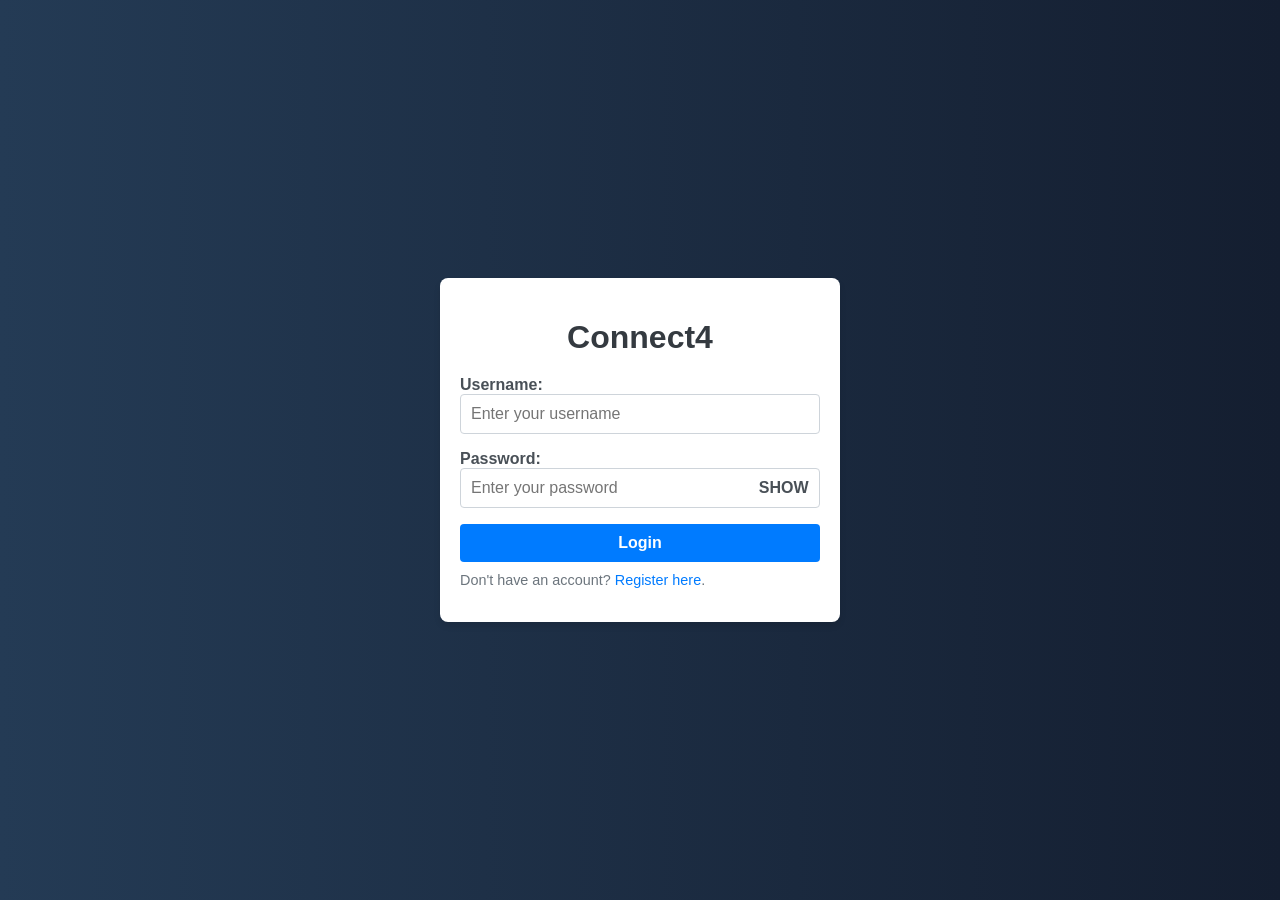
<file: wwwroot/index.html>
<!DOCTYPE html>
<html lang="en">
<head>
  <meta charset="UTF-8">
  <meta name="viewport" content="width=device-width, initial-scale=1.0">
  <title>Connect4</title>
  <link rel="stylesheet" href="./style.css">
  <link rel="stylesheet" href="./Styles/resMessage.css">
  <script src="./config.js"></script>
</head>
<body>
  <main>
    <h1>Connect4</h1>
    <div class="form-container">
      <form method="POST" id="loginForm">
        <!-- Username -->
        <div>
          <label for="username">Username:</label>
        </div>
        <input 
          type="text" 
          name="username" 
          id="username" 
          placeholder="Enter your username" 
          autocomplete="username" 
          required 
          aria-required="true"
          tabindex="1"
        >

        <!-- Password -->
        <div>
          <label for="password">Password:</label>
        </div>
        <div id="password_field">

          <input 
          type="password" 
          name="password" 
          id="password" 
          placeholder="Enter your password" 
          required 
          aria-required="true"
          tabindex="2"
          >
          <div id="toggle_password">
            <input id="check1" class="check" type="checkbox" tabindex="-1">
            <label for="check1" id="toggle">SHOW</label>
          </div>
        </div>

        <!-- Login button -->
        <button type="submit" tabindex="3">Login</button>
        
        <!-- Link to register -->
        <p>
          Don't have an account? 
          <a href="/register">Register here</a>.
        </p>
      </form>
    </div>
  </main>

  <div id="responseMessage" class="response"></div>
  <script src="./index.js"></script>
</body>
</html>
</file>
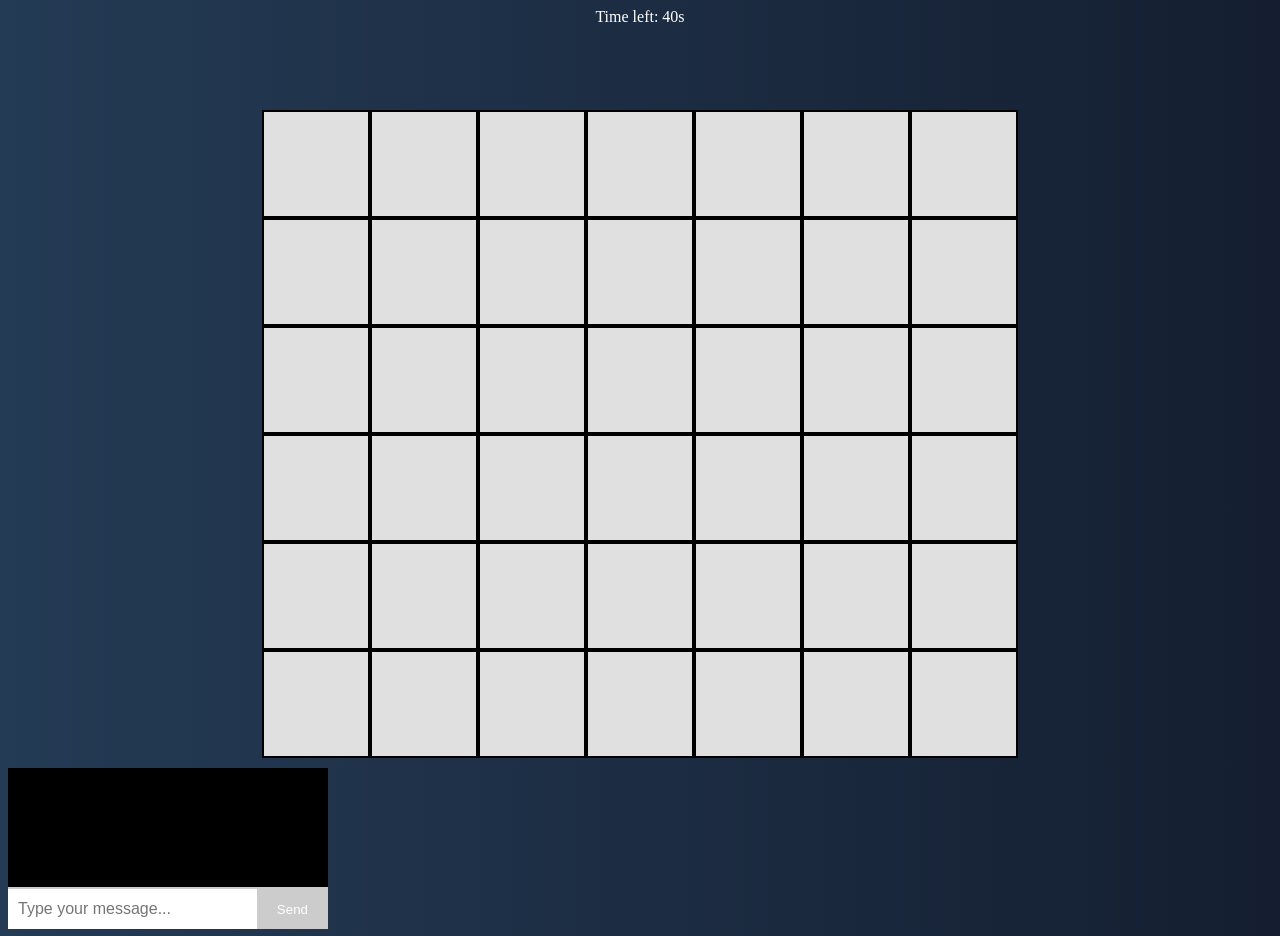
<file: wwwroot/Pages/game.html>
<!DOCTYPE html>
<html lang="en">
<head>
  <meta charset="UTF-8">
  <meta name="viewport" content="width=device-width, initial-scale=1.0">
  <title>Connect4 - Game</title>
  <link rel="stylesheet" href="../Styles/game.css">
  <script src="../config.js"></script>
</head>
<body>
  <div class="players">
    <p id="player1"></p>
    <div id="timer">
    Time left: <span id="timer-value">40</span>s
  </div>
    <p id="player2"></p>
  </div>
  <div id="board"></div>

  <!-- Game End popup -->
  <div id="gameResultPopup" class="popup hidden">
    <div class="popup-content">
      <h2 id="popupTitle"></h2>
      <p id="popupMessage"></p>
      <div id="account_updates"></div>
      <button id="closePopupButton">Close</button>
    </div>
  </div>

  <!-- Chat -->
  <div id="chat-container">
    <div id="messages"></div>
    <form id="chat-input">
      <input type="text" id="message" placeholder="Type your message..." autocomplete="off" />
      <button type="submit" id="send-btn" disabled>Send</button>
    </form>
  </div>
  <script src="../Scripts/game.js"></script>
</body>
</html>
</file>
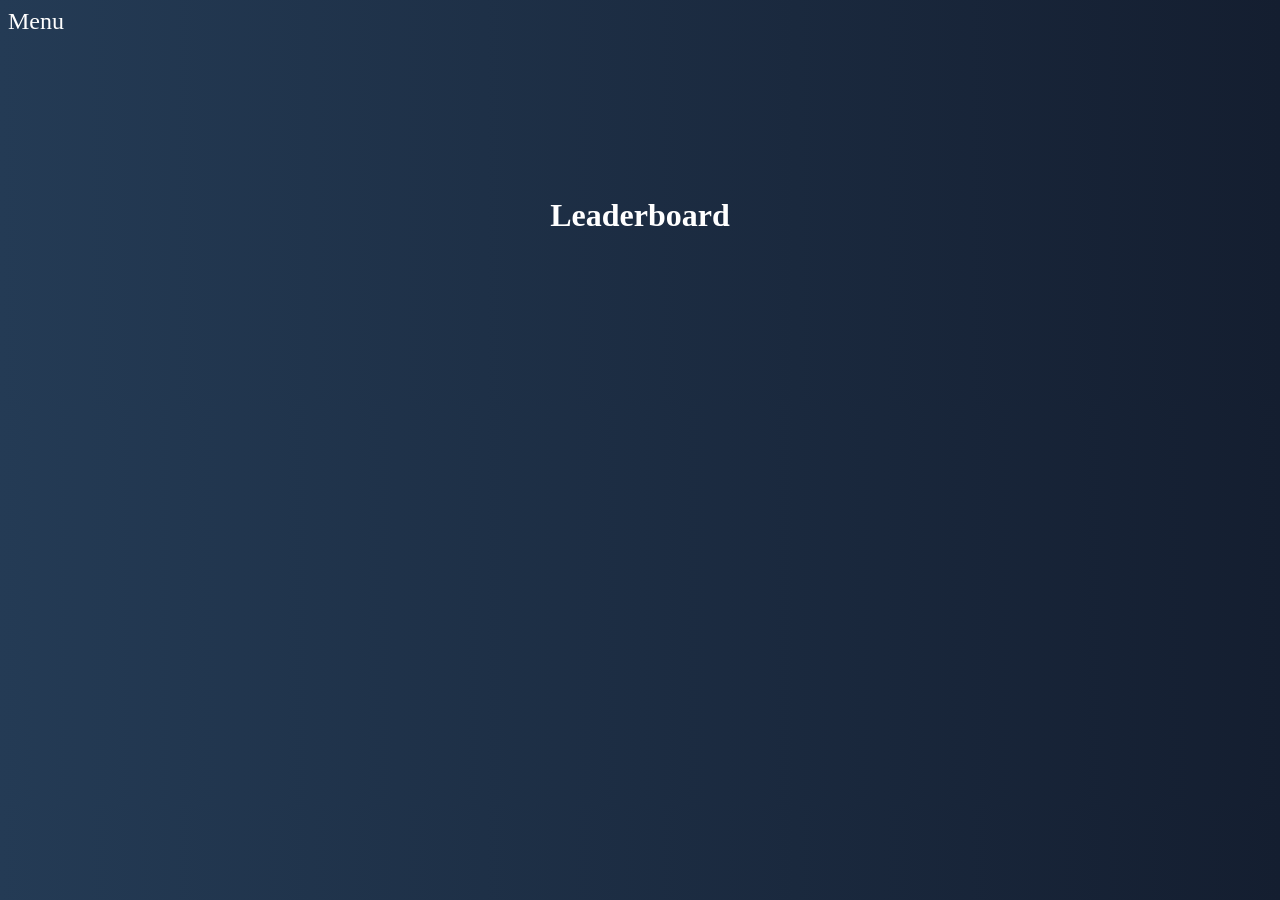
<file: wwwroot/Pages/leaderboard.html>
<!DOCTYPE html>
<html lang="en">
<head>
  <meta charset="UTF-8">
  <meta name="viewport" content="width=device-width, initial-scale=1.0">
  <title>Connect4 - Leaderboard</title>
  <link rel="stylesheet" href="../Styles/leaderboard.css">
  <script src="../config.js"></script>
</head>
<body>
  <a id="menu">Menu</a>
  <main>
    <div id="leaderboard_container">
      <h1>Leaderboard</h1>
      <h2 id="1st"></h2>
      <h3 id="2nd"></h3>
      <h4 id="3rd"></h4>
    </div>
  </main>
  <div id="responseMessage" class="response"></div>
  <script type="module" src="../Scripts/leaderboard.js"></script>
</body>
</html>
</file>
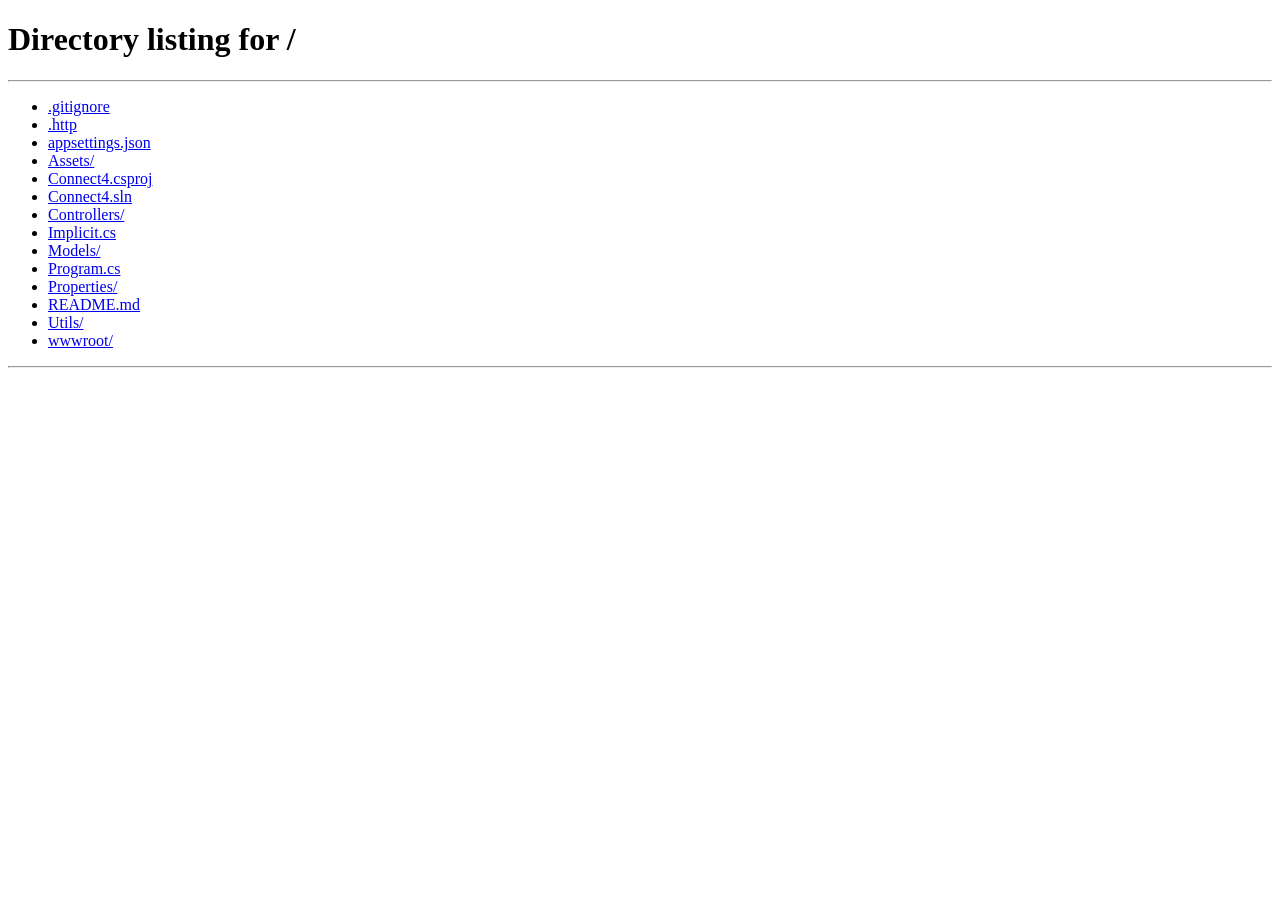
<file: wwwroot/Pages/menu.html>
<!DOCTYPE html>
<html lang="en">
  <head>
    <meta charset="UTF-8" />
    <meta name="viewport" content="width=device-width, initial-scale=1.0" />
    <title>Connect4 - Menu</title>
    <link rel="stylesheet" href="../Styles/menu.css" />
    <link rel="stylesheet" href="../Styles/resMessage.css">
    <script src="../config.js"></script>
  </head>
  <body>
    <nav>
      <div id="nav_links">
        <div class="dropdown">
          <a href="#" class="dropdown-header">
            <img id="avatar" width="64" />
            <span id="username">Username</span>
          </a>
          <div class="dropdown-content">
            <a href="/profile">Profile</a>
            <button id="logout-btn">Logout</button>
          </div>
        </div>
        <div>
          <a href="/shop"><p>SHOP</p></a>
        </div>
        <div>
          <a href="/leaderboard"><p>LEADERBOARD</p></a>
        </div>
      </div>
      <div id="balance">
        <p id="coins"></p>
        <div>
          <!-- Freepik, Icon by Yoteyo -->
          <img src="../Assets/Icons/coins.png" width="48px" alt="coins" />
        </div>
      </div>
    </nav>
    <main>
      <p id="queue_message"></p>
      <button type="button" id="find_match">Find Match</button>
    </main>
    <div id="responseMessage"></div>

    <script type="module" src="../Scripts/menu.js"></script>
  </body>
</html>
</file>
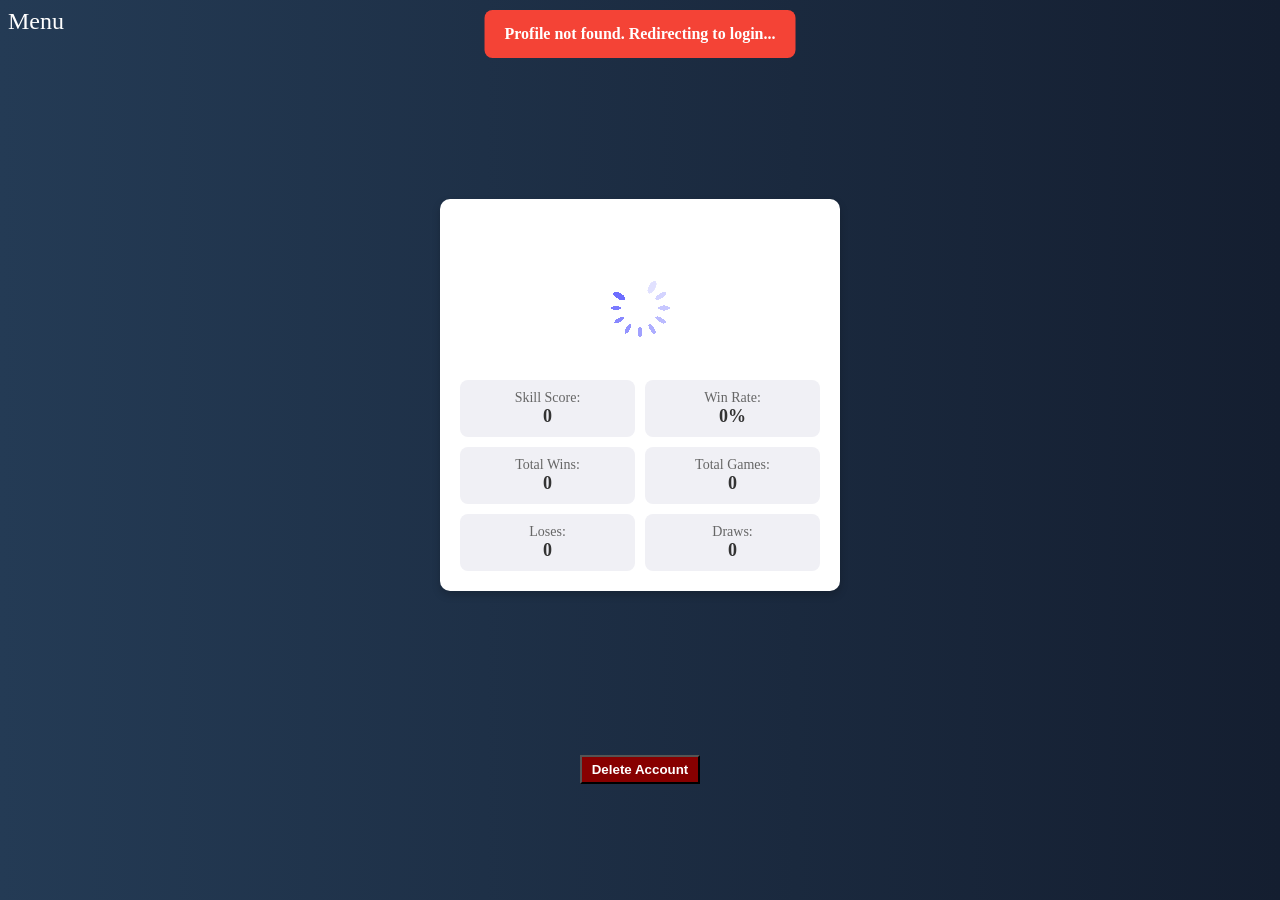
<file: wwwroot/Pages/profile.html>
<!DOCTYPE html>
<html lang="en">
<head>
  <meta charset="UTF-8">
  <meta name="viewport" content="width=device-width, initial-scale=1.0">
  <title>Connect4 - Profile</title>
  <link rel="stylesheet" href="../Styles/profile.css">
  <link rel="stylesheet" href="../Styles/resMessage.css">
  <script src="../config.js"></script>
</head>
<body>
  <a id="menu">Menu</a>
  <main>

    <div class="profile-container">
      <h1 id="username"></h1>
      <div id="avatar_container">
        <img id="avatar_img">
      </div>
      <div class="stats">
        <div class="stat-row">
          <div class="stat">
            <span class="label">Skill Score:</span>
            <span id="skill-score" class="value">0</span>
          </div>
          <div class="stat">
            <span class="label">Win Rate:</span>
            <span id="winrate" class="value">0%</span>
          </div>
        </div>
        <div class="stat-row">
          <div class="stat">
            <span class="label">Total Wins:</span>
            <span id="total-wins" class="value">0</span>
          </div>
          <div class="stat">
            <span class="label">Total Games:</span>
            <span id="total-games" class="value">0</span>
          </div>
        </div>
        <div class="stat-row">
          <div class="stat">
            <span class="label">Loses:</span>
            <span id="loses" class="value">0</span>
          </div>
          <div class="stat">
            <span class="label">Draws:</span>
            <span id="total-draws" class="value">0</span>
          </div>
        </div>
      </div>
    </div>
  </main>
  <button id="delete_account">Delete Account</button>
  <div id="responseMessage"></div>
  <script type="module" src="../Scripts/profile.js"></script>
</body>
</html>
</file>
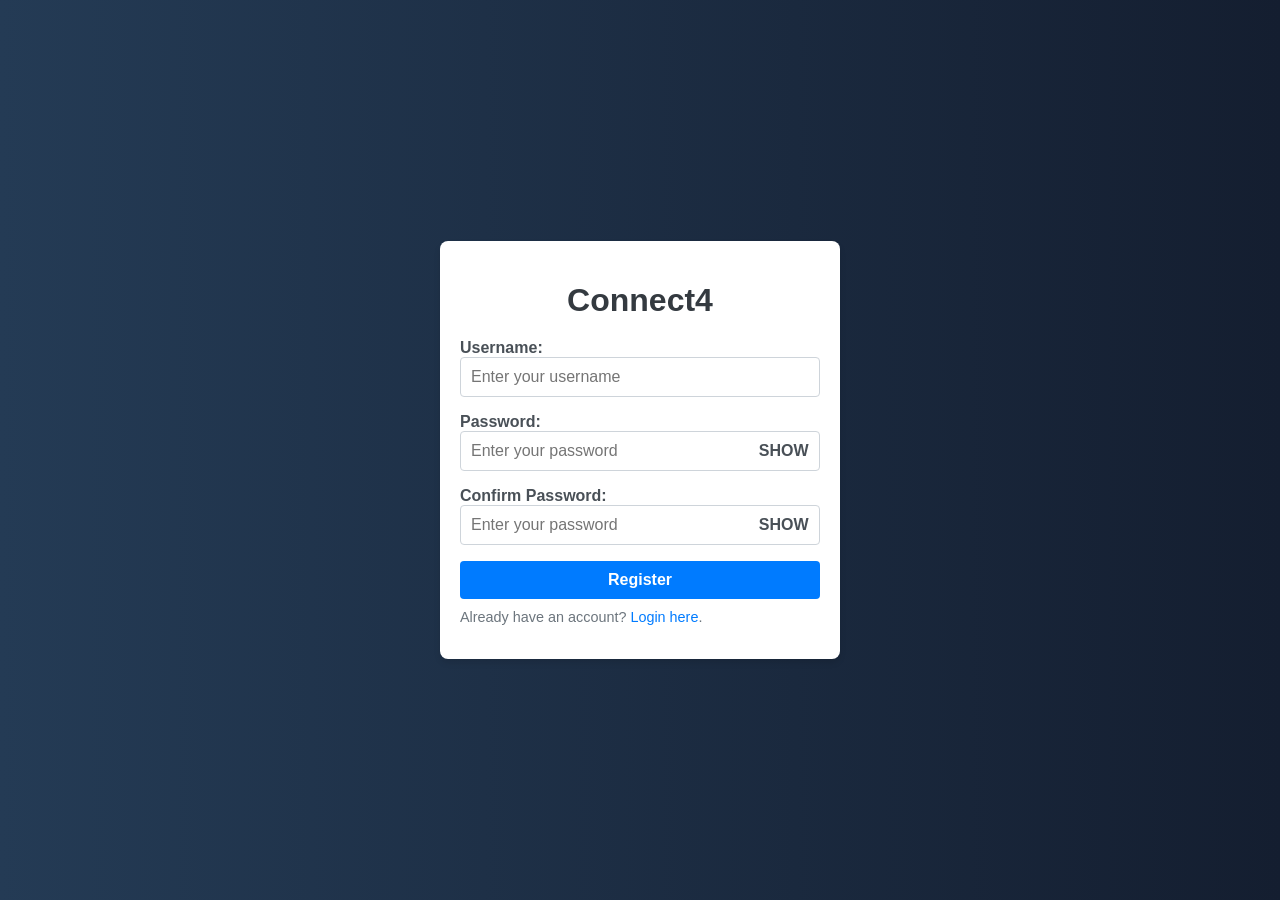
<file: wwwroot/Pages/register.html>
<!DOCTYPE html>
<html lang="en">
<head>
  <meta charset="UTF-8">
  <meta name="viewport" content="width=device-width, initial-scale=1.0">
  <title>Connect4 - Register</title>
  <link rel="stylesheet" href="../style.css">
    <link rel="stylesheet" href="../Styles/resMessage.css">
  <script src="../config.js"></script>
</head>
<body>
  <main>
    <h1>Connect4</h1>
    <div class="form-container">
      <form method="POST" id="registerForm">
        <!-- Username -->
        <div>
          <label for="username">Username:</label>
        </div>
        <input 
          type="text" 
          name="username" 
          id="username" 
          placeholder="Enter your username" 
          autocomplete="username" 
          required 
          aria-required="true"
          tabindex="1"
        >

        <!-- Password -->
        <div>
          <label for="password">Password:</label>
        </div>
        <div id="password_field">
          <input 
            type="password" 
            name="password" 
            id="password" 
            placeholder="Enter your password" 
            required 
            aria-required="true"
            tabindex="2"
          >
          <div id="toggle_password">
            <input id="check1" class="check" type="checkbox" tabindex="-1">
            <label for="check1" id="toggle">SHOW</label>
          </div>
        </div>

        <!-- Confirm Password -->
        <div>
          <label for="confirm_password">Confirm Password:</label>
        </div>
        <div id="password_field">
          <input 
            type="password" 
            name="confirm_password" 
            id="confirm_password" 
            placeholder="Enter your password" 
            required 
            aria-required="true"
            tabindex="3"
          >
          <div id="toggle_password">
            <input id="check2" class="check" type="checkbox" tabindex="-1">
            <label for="check2" id="toggle2">SHOW</label>
          </div>
        </div>

        <!-- Register button -->
        <button type="submit" tabindex="4">Register</button>
        
        <!-- Link to login -->
        <p>
          Already have an account? 
          <a href="/">Login here</a>.
        </p>
      </form>
    </div>
  </main>

  <div id="responseMessage" class="response"></div>
  <script src="../index.js"></script>
</body>
</html>
</file>
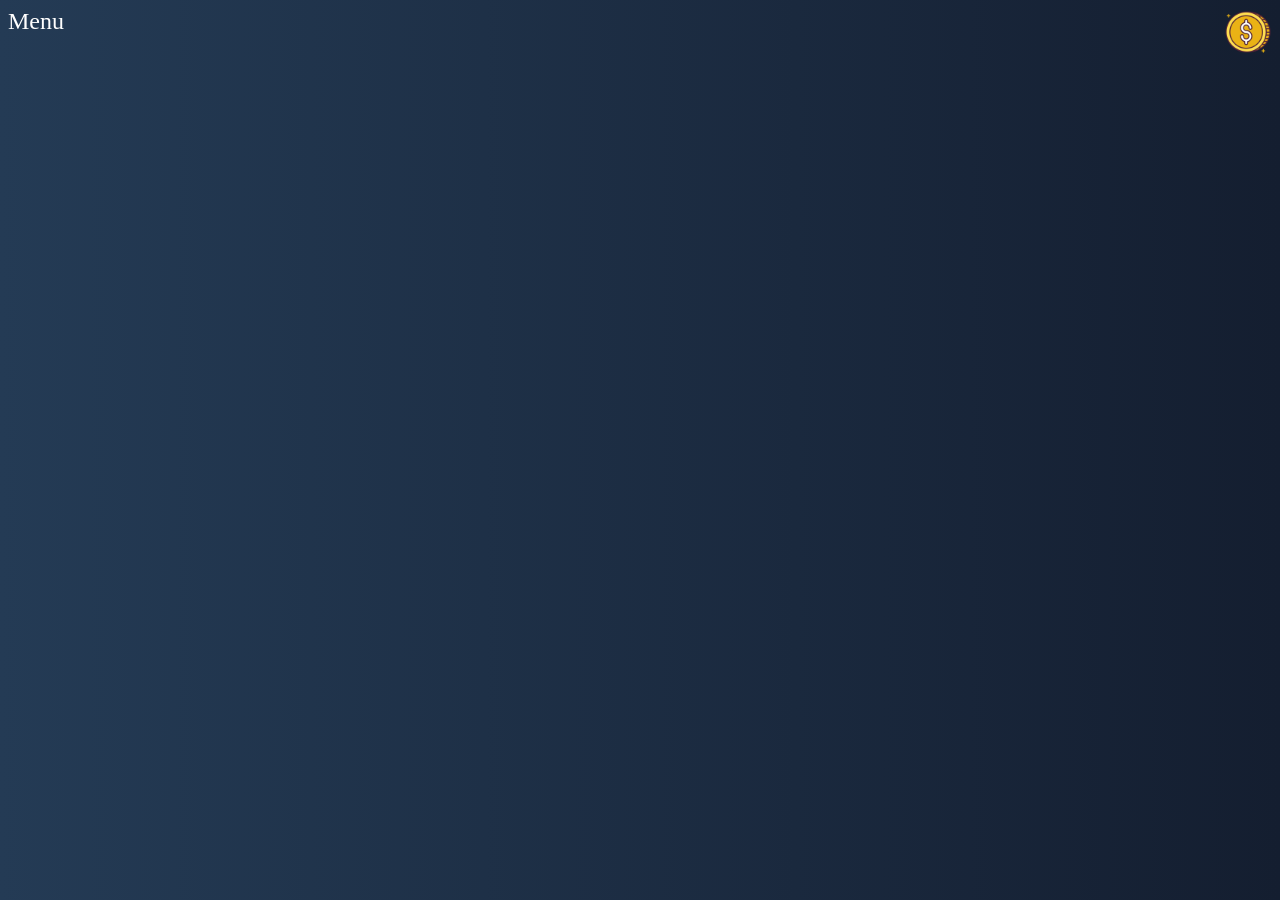
<file: wwwroot/Pages/shop.html>
<!DOCTYPE html>
<html lang="en">
<head>
  <meta charset="UTF-8">
  <meta name="viewport" content="width=device-width, initial-scale=1.0">
  <title>Connect4 - Shop</title>
  <link rel="stylesheet" href="../Styles/shop.css">
  <link rel="stylesheet" href="../Styles/resMessage.css">
  <script src="../config.js"></script>
</head>
<body>
  <div id="menu_balance">
    <div>
      <a id="menu">Menu</a>
    </div>
    <div id="balance">
        <p id="coins"></p>
        <div>
          <!-- Freepik, Icon by Yoteyo -->
          <img src="../Assets/Icons/coins.png" width="48px" alt="coins" />
        </div>
      </div>
  </div>
  <div id="shop"></div>
  <div id="responseMessage"></div>
  <script type="module" src="../Scripts/shop.js"></script>
</body>
</html>
</file>
<file: wwwroot/style.css>
* {
  box-sizing: border-box
}

body {
  background: #141E30; 
  background: -webkit-linear-gradient(to right, #243B55, #141E30);  
  background: linear-gradient(to right, #243B55, #141E30);
}

body {
  font-family: Arial, sans-serif;
  display: flex;
  justify-content: center;
  align-items: center;
  height: 100vh;
  margin: 0;
}

main {
  width: 100%;
  max-width: 400px; /* Form width limit */
  background: #ffffff; /* White background for the form area */
  padding: 20px;
  border-radius: 8px;
  box-shadow: 0 4px 6px rgba(0, 0, 0, 0.1);
}

h1 {
  margin-bottom: 20px;
  text-align: center;
  font-size: 2rem;
  color: #343a40;
}

form div {
  text-align: left; /* Align labels to left */
}

form label {
  font-weight: bold;
  color: #495057;
}

form input {
  width: 100%;
  padding: 10px;
  margin-bottom: 16px;
  font-size: 1rem;
  border: 1px solid #ced4da;
  border-radius: 4px;
  outline: none;
}

form input:focus {
  border-color: #80bdff; /* Blue border on focus */
  box-shadow: 0 0 4px rgba(0, 123, 255, 0.25); /* Focus shadow */
}

form button {
  width: 100%;
  padding: 10px;
  background-color: #007bff; /* Primary blue color */
  color: white;
  font-size: 1rem;
  font-weight: bold;
  border: none;
  border-radius: 4px;
  cursor: pointer;
  transition: background-color 0.3s ease;
}

form button:hover {
  background-color: #0056b3; /* Darker blue on hover */
}

form p {
  margin-top: 10px;
  font-size: 0.9rem;
  color: #6c757d;
}

form a {
  color: #007bff;
  text-decoration: none;
}

form a:hover {
  text-decoration: underline;
}

.check {
  width: 50px;
  height: 16px;
  opacity: 0;
  position: absolute;
}

#password_field {
  position: relative;
}

#toggle_password {
  position: absolute;
  left: 83%;
  top: 20%;
}

@media only screen and (width < 400px) {
  #toggle_password {
    left: 80%;
  }
}
</file>
<file: wwwroot/Styles/resMessage.css>
.response {
  position: fixed;
  top: 10px;
  left: 50%;
  transform: translateX(-50%);
  padding: 15px 20px;
  border-radius: 8px;
  font-size: 16px;
  font-weight: bold;
  color: white;
  text-align: center;
  z-index: 1000;
  opacity: 0;
  transition: opacity 0.5s ease;
}

.response.show {
  opacity: 1;
}

.response.success {
  background-color: #4caf50;
}

.response.error {
  background-color: #f44336;
}

.response.warning {
  background-color: #ff9800;
}

.response.info {
  background-color: #2196f3;
}
</file>
<file: wwwroot/Styles/game.css>
* {
  box-sizing: border-box
}

body {
  overflow-y: scroll;
  background: #141E30; 
  background: -webkit-linear-gradient(to right, #243B55, #141E30);  
  background: linear-gradient(to right, #243B55, #141E30);
}


#board {
  display: grid;
  grid-template-columns: repeat(7, 0fr);
  justify-content: center;
  position: relative;
}

.cell {
  width: 12vh;
  height: 12vh;
  background-color: #e0e0e0;
  border: 2px solid black;
  position: relative;
  transition: transform 0.3s ease;
}

.circle {
  position: absolute;
  top: -12vh;
  left: 50%;
  transform: translateX(-50%); /* Center circle horizontally */
  width: 11.3vh;
  height: 11.3vh;
  background-color: black;
  border-radius: 50%;
}

.players {
  display: flex;
  justify-content: space-evenly;
  margin-bottom: 70px;
  color: #fff;
}

.played-circle {
  position: absolute;
  top: -12vh; /* Initial position above the board */
  left: 50%;
  transform: translateX(-50%);
  width: 11.3vh; /* Circle width */
  height: 11.3vh; /* Circle height */
  background-color: black;
  border-radius: 50%;
  z-index: 99;
}

@keyframes moveDown {
  0% {
    top: 0vh; /* Start from above the board */
  }
  100% {
    top: 0%; /* Move it to the bottom of the container */
  }
}

/* Popup Container */
.popup {
  position: fixed;
  top: 0;
  left: 0;
  width: 100%;
  height: 100%;
  background: rgba(0, 0, 0, 0.5); /* Semi-transparent background */
  display: flex;
  justify-content: center;
  align-items: center;
  z-index: 1000;
  transition: opacity 0.3s ease-in-out;
}

/* Hidden Popup */
.hidden {
  opacity: 0;
  pointer-events: none;
}

/* Popup Content */
.popup-content {
  background: #fff;
  padding: 20px;
  border-radius: 10px;
  text-align: center;
  box-shadow: 0 4px 8px rgba(0, 0, 0, 0.2);
  max-width: 400px;
  width: 100%;
}

.popup-content h2 {
  margin: 0;
  font-size: 1.5em;
  color: #333;
}

.popup-content p {
  margin: 10px 0;
  font-size: 1em;
  color: #666;
}

.popup-content button {
  background: #007bff;
  color: #fff;
  border: none;
  padding: 10px 20px;
  border-radius: 5px;
  cursor: pointer;
  font-size: 1em;
  transition: background 0.3s ease;
}

.popup-content button:hover {
  background: #0056b3;
}

@media only screen and (width < 768px) {
  body {
    background: #141E30; 
  }

  .cell {
    width: 12vw;
    height: 12vw;
  }

  .played-circle {
    width: 11.3vw; /* Circle width */
    height: 11.3vw; /* Circle height */
  }

  .circle {
    top: -12vw;
    width: 11.3vw;
    height: 11.3vw;
  }
}


/* CHAT STYLES */

#chat-container {
  max-width: 320px;
  background-color: #fff;
  margin-top: 10px;
  color: #fff;
  height: 160px;
}

#messages {
  padding: 10px;
  overflow-y: scroll;
  max-height: 120px;
  height: 120px;
  border-bottom: 1px solid #ccc;
  background-color: #000;
}

#messages div {
  margin-bottom: 10px;
  padding: 5px 10px;
  border-radius: 4px;
  background-color: rgb(224, 224, 224, 0.1);
}

#chat-input {
  display: flex;
  border-top: 1px solid #ccc;
}

#message {
  flex: 1;
  border: none;
  padding: 10px;
  font-size: 16px;
}

#message:focus {
  outline: none;
}

#send-btn {
  background-color: #007bff;
  color: white;
  border: none;
  padding: 10px 20px;
  cursor: pointer;
  height: 40px;
}

#send-btn:disabled {
  background-color: #ccc;
  cursor: not-allowed;
}
</file>
<file: wwwroot/Styles/leaderboard.css>
* {
  box-sizing: border-box;
}

body {
  background: #141E30; 
  background: -webkit-linear-gradient(to right, #243B55, #141E30);  
  background: linear-gradient(to right, #243B55, #141E30);
  color: #fff;
}

#menu {
  color: #fff;
  font-size: 24px;
}

main {
  display: flex;
  justify-content: center;
  align-items: center;
  text-align: center;
  min-height: 40vh;
}
</file>
<file: wwwroot/Styles/menu.css>
* {
  box-sizing: border-box
}

body {
  background: #141E30; 
  background: -webkit-linear-gradient(to right, #243B55, #141E30);  
  background: linear-gradient(to right, #243B55, #141E30);
/* background: #000000; 
background: -webkit-linear-gradient(to right, #434343, #000000);
background: linear-gradient(to right, #434343, #000000); */
}

nav {
  display: flex;
  opacity: 0;
  align-items: center;
  justify-content: space-between;
  font-size: 2.5vw;
  color: #fff;
  font-weight: bold;
  height: 75px;
}

#nav_links,
#balance  {
  display: flex;
  align-items: center;
  flex-direction: row;
}

#nav_links div, 
#nav_links a {
  height: 75px;
}

#nav_links img {
  background-color: #fff;
  border-radius: 50%;
}

#nav_links a {
  color: #fff;
  font-weight: bold;
  text-decoration: none;
  display: inline-flex;
  align-items: center;
}

#nav_links p, 
#nav_links span  {
  padding: 0 40px 0 10px;
}

#balance p {
  margin-right: 10px;
}

main {
  display: flex;
  justify-content: center;
  align-items: center;
  flex-direction: column;
  min-height: 80vh;
  font-size: 24px;
  color: #fff;
}

main #queue_message {
  height: 32px;
}

main #find_match {
  padding: 10px 20px;
  background-color: #007bff; /* Primary blue color */
  color: white;
  font-size: 1rem;
  font-weight: bold;
  border: none;
  border-radius: 4px;
  cursor: pointer;
  transition: background-color 0.3s ease;
}

main #find_match:hover {
  background-color: #0056b3;
}

main #find_match:disabled {
  background-color: #92a1b1;
  cursor: default;
}

@media only screen and (width < 768px) {
  body {
    background: #141E30; 
  }
}

.dropdown {
  position: relative;
  display: inline-block;
}

/* Header for the dropdown - Avatar and Username */
.dropdown-header {
  display: flex;
  align-items: center;
  text-decoration: none;
  color: black;
  cursor: pointer;
}

/* Hide the dropdown content by default */
.dropdown-content {
  display: none;
  position: absolute;
  top: 100%;
  left: 0;
  background-color: white;
  border: 1px solid #ccc;
  box-shadow: 0 4px 6px rgba(0, 0, 0, 0.1);
  width: 200px;
  z-index: 1;
}

.dropdown-content a {
  color: black !important;
  margin: 0 auto;
  cursor: pointer;
  width: 100%;
  justify-content: center; /* it got display inline-flex */
  border: 1px solid black;
}

.dropdown-content button {
  cursor: pointer;
  height: 36px;
    background-color: red;
}

/* Show dropdown when clicked */
.dropdown:focus-within .dropdown-content {
  display: flex;
  flex-direction: column;
}
</file>
<file: wwwroot/Styles/profile.css>
* {
  box-sizing: border-box;
}

body {
  display: flex;
  flex-direction: column;
  position: relative;
  background: #141E30; 
  background: -webkit-linear-gradient(to right, #243B55, #141E30);  
  background: linear-gradient(to right, #243B55, #141E30);
}

#menu {
  color: #fff;
  font-size: 24px;
}

main {
  display: flex;
  justify-content: center;
  align-items: center;
  min-height: 80vh;
}

.profile-container {
  background: #ffffff;
  border-radius: 10px;
  box-shadow: 0 4px 8px rgba(0, 0, 0, 0.2);
  padding: 20px;
  text-align: center;
  max-width: 400px;
  width: 100%;
}

h1 {
  margin-bottom: 10px;
  font-size: 24px;
  color: #333333;
}

.loading {
  /* Gif from loading.io */
  background: url("../Assets/Gifs/loading.gif") center center no-repeat;
}

#avatar_container {
  height: 144px;
  min-width: 180px;
}

.avatar {
  width: 120px;
  height: 120px;
  border-radius: 50%;
  object-fit: cover;
  border: 3px solid #6666ff;
  cursor: pointer;
}

.stats {
  display: flex;
  flex-direction: column;
  gap: 10px;
}

.stat-row {
  display: flex;
  justify-content: space-between;
  gap: 10px;
}

.stat {
  background-color: #f0f0f5;
  border-radius: 8px;
  padding: 10px;
  flex: 1;
  display: flex;
  flex-direction: column;
  align-items: center;
}

.label {
  font-size: 14px;
  color: #666666;
}

.value {
  font-size: 18px;
  font-weight: bold;
  color: #333333;
}

@media (max-width: 400px) {
  .stat-row {
    flex-direction: column;
  }
}


#delete_account {
  background-color: #870000;
  color: #fff;
  font-weight: bold;
  padding: 5px 10px;
  margin: 0 auto;
  cursor: pointer;
  align-self: center; /* parent got display flex */
}

#delete_account:hover {
  background-color: #ff0000;
}

#avatar_options {
  position: absolute;
    top: 10%;
    display: flex;
    flex-direction: row;
    gap: 10px;
    justify-content: center;
    width: 100%;
    height: 80%;
    flex-wrap: wrap;
    background-color: rgba(0, 0, 0, 0.7);
}
</file>
<file: wwwroot/Styles/shop.css>
* {
  box-sizing: border-box;
}

body {
  background: #141E30; 
  background: -webkit-linear-gradient(to right, #243B55, #141E30);  
  background: linear-gradient(to right, #243B55, #141E30);
}

#menu_balance {
  display: flex;
  justify-content: space-between;
  align-items: flex-start;
}

#menu_balance a {
  color: #fff;
  font-size: 24px;
}

#balance  {
  display: flex;
  align-items: center;
  flex-direction: row;
}

#balance p {
  font-size: 24px;
  color: #fff;
  margin: 0 10px 0 0;
}

#shop {
  display: flex;
  flex-direction: row;
  gap: 10px;
  flex-wrap: wrap;
}

.shop-item {
  background-color: #f0f0f5;
  border-radius: 8px;
  padding: 10px;
  display: flex;
  flex-direction: column;
  align-items: center;
}

.shop-item div {
  width: 128px;
  height: 128px;
}

.shop-item img {
  /* border: 3px solid #6666ff; */
  border-radius: 50%;
}

.shop-item p {
  margin: 5px;
}

.shop-item button {
  width: 100%;
  padding: 10px 20px;
  background-color: #007bff; /* Primary blue color */
  color: white;
  font-size: 1rem;
  font-weight: bold;
  border: none;
  border-radius: 4px;
  cursor: pointer;
  transition: background-color 0.3s ease;
}

.shop-item button:hover {
  background-color: #0056b3;
}

.shop-item button:disabled {
  background-color: #92a1b1;
  cursor: default;
}

.loading {
  /* Gif from loading.io */
  background: url("../Assets/Gifs/loading.gif") center center no-repeat;
}
</file>
